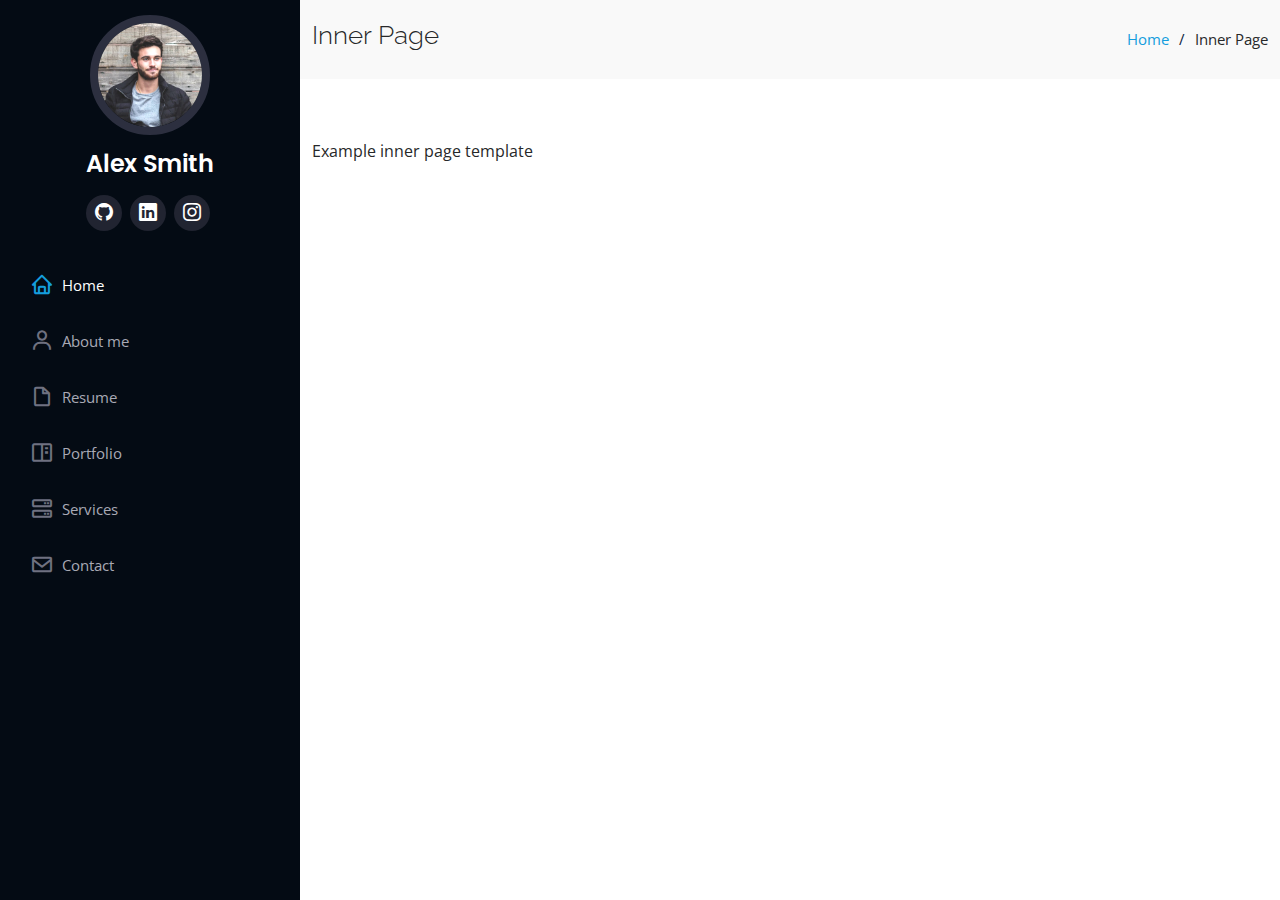
<file: inner-page.html>
<!DOCTYPE html>
<html lang="en">

<head>
  <meta charset="utf-8">
  <meta content="width=device-width, initial-scale=1.0" name="viewport">

  <title>Inner Page - iPortfolio Bootstrap Template</title>
  <meta content="" name="description">
  <meta content="" name="keywords">

  <!-- Favicons -->
  <link href="assets/img/favicon.png" rel="icon">
  <link href="assets/img/apple-touch-icon.png" rel="apple-touch-icon">

  <!-- Google Fonts -->
  <link href="https://fonts.googleapis.com/css?family=Open+Sans:300,300i,400,400i,600,600i,700,700i|Raleway:300,300i,400,400i,500,500i,600,600i,700,700i|Poppins:300,300i,400,400i,500,500i,600,600i,700,700i" rel="stylesheet">

  <!-- Vendor CSS Files -->
  <link href="assets/vendor/aos/aos.css" rel="stylesheet">
  <link href="assets/vendor/bootstrap/css/bootstrap.min.css" rel="stylesheet">
  <link href="assets/vendor/bootstrap-icons/bootstrap-icons.css" rel="stylesheet">
  <link href="assets/vendor/boxicons/css/boxicons.min.css" rel="stylesheet">
  <link href="assets/vendor/glightbox/css/glightbox.min.css" rel="stylesheet">
  <link href="assets/vendor/swiper/swiper-bundle.min.css" rel="stylesheet">

  <!-- Template Main CSS File -->
  <link href="assets/css/style.css" rel="stylesheet">

  <!-- =======================================================
  * Template Name: iPortfolio
  * Updated: Mar 10 2023 with Bootstrap v5.2.3
  * Template URL: https://bootstrapmade.com/iportfolio-bootstrap-portfolio-websites-template/
  * Author: BootstrapMade.com
  * License: https://bootstrapmade.com/license/
  ======================================================== -->
</head>

<body>

  <!-- ======= Mobile nav toggle button ======= -->
  <i class="bi bi-list mobile-nav-toggle d-xl-none"></i>

  <!-- ======= Header ======= -->
  <header id="header">
    <div class="d-flex flex-column">

      <div class="profile">
        <img src="assets/img/profile-img.jpg" alt="" class="img-fluid rounded-circle">
        <h1 class="text-light"><a href="index.html">Alex Smith</a></h1>
        <div class="social-links mt-3 text-center">
          <a href="https://github.com/rinconrodriguezjr" target="_blank" class="GitHub"><i class="bi bi-github"></i></a>
          <a href="https://www.linkedin.com/in/jorgerinconrdev/" target="_blank" class="linkedin"><i class="bi bi-linkedin"></i></a>
          <a href="https://www.instagram.com/rrajrraj1/?igshid=ZDdkNTZiNTM%3D" target="_blank" class="instagram"><i class="bi bi-instagram"></i></a>
        </div>
      </div>

      <nav id="navbar" class="nav-menu navbar">
        <ul>
          <li><a href="#hero" class="nav-link scrollto active"><i class="bx bx-home"></i> <span>Home</span></a></li>
          <li><a href="#about" class="nav-link scrollto"><i class="bx bx-user"></i> <span>About me</span></a></li>
          <li><a href="#resume" class="nav-link scrollto"><i class="bx bx-file-blank"></i> <span>Resume</span></a></li>
          <li><a href="#portfolio" class="nav-link scrollto"><i class="bx bx-book-content"></i> <span>Portfolio</span></a></li>
          <li><a href="#services" class="nav-link scrollto"><i class="bx bx-server"></i> <span>Services</span></a></li>
          <li><a href="#contact" class="nav-link scrollto"><i class="bx bx-envelope"></i> <span>Contact</span></a></li>
        </ul>
      </nav><!-- .nav-menu -->
    </div>
  </header><!-- End Header -->

  <main id="main">

    <!-- ======= Breadcrumbs ======= -->
    <section class="breadcrumbs">
      <div class="container">

        <div class="d-flex justify-content-between align-items-center">
          <h2>Inner Page</h2>
          <ol>
            <li><a href="index.html">Home</a></li>
            <li>Inner Page</li>
          </ol>
        </div>

      </div>
    </section><!-- End Breadcrumbs -->

    <section class="inner-page">
      <div class="container">
        <p>
          Example inner page template
        </p>
      </div>
    </section>

  </main><!-- End #main -->

  <!-- ======= Footer ======= -->
  <footer id="footer">
    <div class="container">
      <div class="copyright">
        <!-- &copy; Copyright <strong><span>iPortfolio</span></strong> -->
      </div>
      <div class="credits">
        <!-- All the links in the footer should remain intact. -->
        <!-- You can delete the links only if you purchased the pro version. -->
        <!-- Licensing information: https://bootstrapmade.com/license/ -->
        <!-- Purchase the pro version with working PHP/AJAX contact form: https://bootstrapmade.com/iportfolio-bootstrap-portfolio-websites-template/ -->
        <!-- Designed by <a href="https://bootstrapmade.com/">BootstrapMade</a> -->
      </div>
    </div>
  </footer><!-- End  Footer -->

  <a href="#" class="back-to-top d-flex align-items-center justify-content-center"><i class="bi bi-arrow-up-short"></i></a>

  <!-- Vendor JS Files -->
  <script src="assets/vendor/purecounter/purecounter_vanilla.js"></script>
  <script src="assets/vendor/aos/aos.js"></script>
  <script src="assets/vendor/bootstrap/js/bootstrap.bundle.min.js"></script>
  <script src="assets/vendor/glightbox/js/glightbox.min.js"></script>
  <script src="assets/vendor/isotope-layout/isotope.pkgd.min.js"></script>
  <script src="assets/vendor/swiper/swiper-bundle.min.js"></script>
  <script src="assets/vendor/typed.js/typed.min.js"></script>
  <script src="assets/vendor/waypoints/noframework.waypoints.js"></script>
  <script src="assets/vendor/php-email-form/validate.js"></script>

  <!-- Template Main JS File -->
  <script src="assets/js/main.js"></script>

</body>

</html>
</file>
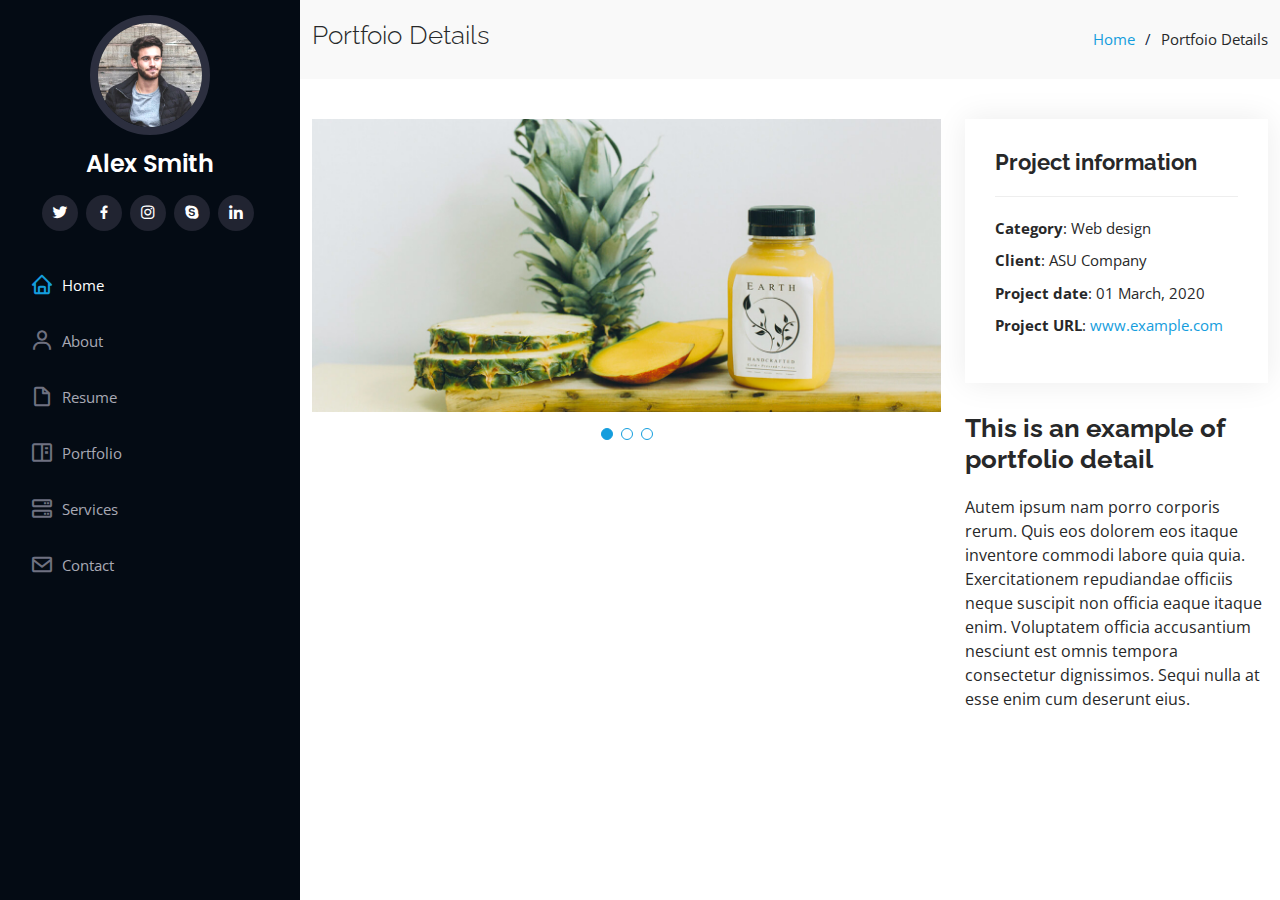
<file: portfolio-details.html>
<!DOCTYPE html>
<html lang="en">

<head>
  <meta charset="utf-8">
  <meta content="width=device-width, initial-scale=1.0" name="viewport">

  <title>Portfolio Details - iPortfolio Bootstrap Template</title>
  <meta content="" name="description">
  <meta content="" name="keywords">

  <!-- Favicons -->
  <link href="assets/img/favicon.png" rel="icon">
  <link href="assets/img/apple-touch-icon.png" rel="apple-touch-icon">

  <!-- Google Fonts -->
  <link href="https://fonts.googleapis.com/css?family=Open+Sans:300,300i,400,400i,600,600i,700,700i|Raleway:300,300i,400,400i,500,500i,600,600i,700,700i|Poppins:300,300i,400,400i,500,500i,600,600i,700,700i" rel="stylesheet">

  <!-- Vendor CSS Files -->
  <link href="assets/vendor/aos/aos.css" rel="stylesheet">
  <link href="assets/vendor/bootstrap/css/bootstrap.min.css" rel="stylesheet">
  <link href="assets/vendor/bootstrap-icons/bootstrap-icons.css" rel="stylesheet">
  <link href="assets/vendor/boxicons/css/boxicons.min.css" rel="stylesheet">
  <link href="assets/vendor/glightbox/css/glightbox.min.css" rel="stylesheet">
  <link href="assets/vendor/swiper/swiper-bundle.min.css" rel="stylesheet">

  <!-- Template Main CSS File -->
  <link href="assets/css/style.css" rel="stylesheet">

  <!-- =======================================================
  * Template Name: iPortfolio
  * Updated: Mar 10 2023 with Bootstrap v5.2.3
  * Template URL: https://bootstrapmade.com/iportfolio-bootstrap-portfolio-websites-template/
  * Author: BootstrapMade.com
  * License: https://bootstrapmade.com/license/
  ======================================================== -->
</head>

<body>

  <!-- ======= Mobile nav toggle button ======= -->
  <i class="bi bi-list mobile-nav-toggle d-xl-none"></i>

  <!-- ======= Header ======= -->
  <header id="header">
    <div class="d-flex flex-column">

      <div class="profile">
        <img src="assets/img/profile-img.jpg" alt="" class="img-fluid rounded-circle">
        <h1 class="text-light"><a href="index.html">Alex Smith</a></h1>
        <div class="social-links mt-3 text-center">
          <a href="#" class="twitter"><i class="bx bxl-twitter"></i></a>
          <a href="#" class="facebook"><i class="bx bxl-facebook"></i></a>
          <a href="#" class="instagram"><i class="bx bxl-instagram"></i></a>
          <a href="#" class="google-plus"><i class="bx bxl-skype"></i></a>
          <a href="#" class="linkedin"><i class="bx bxl-linkedin"></i></a>
        </div>
      </div>

      <nav id="navbar" class="nav-menu navbar">
        <ul>
          <li><a href="#hero" class="nav-link scrollto active"><i class="bx bx-home"></i> <span>Home</span></a></li>
          <li><a href="#about" class="nav-link scrollto"><i class="bx bx-user"></i> <span>About</span></a></li>
          <li><a href="#resume" class="nav-link scrollto"><i class="bx bx-file-blank"></i> <span>Resume</span></a></li>
          <li><a href="#portfolio" class="nav-link scrollto"><i class="bx bx-book-content"></i> <span>Portfolio</span></a></li>
          <li><a href="#services" class="nav-link scrollto"><i class="bx bx-server"></i> <span>Services</span></a></li>
          <li><a href="#contact" class="nav-link scrollto"><i class="bx bx-envelope"></i> <span>Contact</span></a></li>
        </ul>
      </nav><!-- .nav-menu -->
    </div>
  </header><!-- End Header -->

  <main id="main">

    <!-- ======= Breadcrumbs ======= -->
    <section id="breadcrumbs" class="breadcrumbs">
      <div class="container">

        <div class="d-flex justify-content-between align-items-center">
          <h2>Portfoio Details</h2>
          <ol>
            <li><a href="index.html">Home</a></li>
            <li>Portfoio Details</li>
          </ol>
        </div>

      </div>
    </section><!-- End Breadcrumbs -->

    <!-- ======= Portfolio Details Section ======= -->
    <section id="portfolio-details" class="portfolio-details">
      <div class="container">

        <div class="row gy-4">

          <div class="col-lg-8">
            <div class="portfolio-details-slider swiper">
              <div class="swiper-wrapper align-items-center">

                <div class="swiper-slide">
                  <img src="assets/img/portfolio/portfolio-details-1.jpg" alt="">
                </div>

                <div class="swiper-slide">
                  <img src="assets/img/portfolio/portfolio-details-2.jpg" alt="">
                </div>

                <div class="swiper-slide">
                  <img src="assets/img/portfolio/portfolio-details-3.jpg" alt="">
                </div>

              </div>
              <div class="swiper-pagination"></div>
            </div>
          </div>

          <div class="col-lg-4">
            <div class="portfolio-info">
              <h3>Project information</h3>
              <ul>
                <li><strong>Category</strong>: Web design</li>
                <li><strong>Client</strong>: ASU Company</li>
                <li><strong>Project date</strong>: 01 March, 2020</li>
                <li><strong>Project URL</strong>: <a href="#">www.example.com</a></li>
              </ul>
            </div>
            <div class="portfolio-description">
              <h2>This is an example of portfolio detail</h2>
              <p>
                Autem ipsum nam porro corporis rerum. Quis eos dolorem eos itaque inventore commodi labore quia quia. Exercitationem repudiandae officiis neque suscipit non officia eaque itaque enim. Voluptatem officia accusantium nesciunt est omnis tempora consectetur dignissimos. Sequi nulla at esse enim cum deserunt eius.
              </p>
            </div>
          </div>

        </div>

      </div>
    </section><!-- End Portfolio Details Section -->

  </main><!-- End #main -->

  <!-- ======= Footer ======= -->
  <footer id="footer">
    <div class="container">
      <div class="copyright">
        <!-- &copy; Copyright <strong><span>iPortfolio</span></strong> -->
      </div>
      <div class="credits">
        <!-- All the links in the footer should remain intact. -->
        <!-- You can delete the links only if you purchased the pro version. -->
        <!-- Licensing information: https://bootstrapmade.com/license/ -->
        <!-- Purchase the pro version with working PHP/AJAX contact form: https://bootstrapmade.com/iportfolio-bootstrap-portfolio-websites-template/ -->
        <!-- Designed by <a href="https://bootstrapmade.com/">BootstrapMade</a> -->
      </div>
    </div>
  </footer><!-- End  Footer -->

  <a href="#" class="back-to-top d-flex align-items-center justify-content-center"><i class="bi bi-arrow-up-short"></i></a>

  <!-- Vendor JS Files -->
  <script src="assets/vendor/purecounter/purecounter_vanilla.js"></script>
  <script src="assets/vendor/aos/aos.js"></script>
  <script src="assets/vendor/bootstrap/js/bootstrap.bundle.min.js"></script>
  <script src="assets/vendor/glightbox/js/glightbox.min.js"></script>
  <script src="assets/vendor/isotope-layout/isotope.pkgd.min.js"></script>
  <script src="assets/vendor/swiper/swiper-bundle.min.js"></script>
  <script src="assets/vendor/typed.js/typed.min.js"></script>
  <script src="assets/vendor/waypoints/noframework.waypoints.js"></script>
  <script src="assets/vendor/php-email-form/validate.js"></script>

  <!-- Template Main JS File -->
  <script src="assets/js/main.js"></script>

</body>

</html>
</file>
<file: assets/css/style.css>
/**
* Template Name: iPortfolio
* Updated: Mar 10 2023 with Bootstrap v5.2.3
* Template URL: https://bootstrapmade.com/iportfolio-bootstrap-portfolio-websites-template/
* Author: BootstrapMade.com
* License: https://bootstrapmade.com/license/
*/

/*--------------------------------------------------------------
# General
--------------------------------------------------------------*/
body {
  font-family: "Open Sans", sans-serif;
  color: #272829;
}

a {
  color: #149ddd;
  text-decoration: none;
}

a:hover {
  color: #37b3ed;
  text-decoration: none;
}

h1,
h2,
h3,
h4,
h5,
h6 {
  font-family: "Raleway", sans-serif;
}

/*--------------------------------------------------------------
# Back to top button
--------------------------------------------------------------*/
.back-to-top {
  position: fixed;
  visibility: hidden;
  opacity: 0;
  right: 15px;
  bottom: 15px;
  z-index: 996;
  background: #149ddd;
  width: 40px;
  height: 40px;
  border-radius: 50px;
  transition: all 0.4s;
}

.back-to-top i {
  font-size: 28px;
  color: #fff;
  line-height: 0;
}

.back-to-top:hover {
  background: #2eafec;
  color: #fff;
}

.back-to-top.active {
  visibility: visible;
  opacity: 1;
}

/*--------------------------------------------------------------
# Header
--------------------------------------------------------------*/
#header {
  position: fixed;
  top: 0;
  left: 0;
  bottom: 0;
  width: 300px;
  transition: all ease-in-out 0.5s;
  z-index: 9997;
  transition: all 0.5s;
  padding: 0 15px;
  background: #040b14;
  overflow-y: auto;
}

#header .profile img {
  margin: 15px auto;
  display: block;
  width: 120px;
  border: 8px solid #2c2f3f;
}

#header .profile h1 {
  font-size: 24px;
  margin: 0;
  padding: 0;
  font-weight: 600;
  -moz-text-align-last: center;
  text-align-last: center;
  font-family: "Poppins", sans-serif;
}

#header .profile h1 a,
#header .profile h1 a:hover {
  color: #fff;
  text-decoration: none;
}

#header .profile .social-links a {
  font-size: 18px;
  display: inline-block;
  background: #212431;
  color: #fff;
  line-height: 1;
  padding: 8px 0;
  margin-right: 4px;
  border-radius: 50%;
  text-align: center;
  width: 36px;
  height: 36px;
  transition: 0.3s;
}

#header .profile .social-links a:hover {
  background: #149ddd;
  color: #fff;
  text-decoration: none;
}

#main {
  margin-left: 300px;
}

@media (max-width: 1199px) {
  #header {
    left: -300px;
  }

  #main {
    margin-left: 0;
  }
}

/*--------------------------------------------------------------
# Navigation Menu
--------------------------------------------------------------*/
/* Desktop Navigation */
.nav-menu {
  padding: 30px 0 0 0;
}

.nav-menu * {
  margin: 0;
  padding: 0;
  list-style: none;
}

.nav-menu>ul>li {
  position: relative;
  white-space: nowrap;
}

.nav-menu a,
.nav-menu a:focus {
  display: flex;
  align-items: center;
  color: #a8a9b4;
  padding: 12px 15px;
  margin-bottom: 8px;
  transition: 0.3s;
  font-size: 15px;
}

.nav-menu a i,
.nav-menu a:focus i {
  font-size: 24px;
  padding-right: 8px;
  color: #6f7180;
}

.nav-menu a:hover,
.nav-menu .active,
.nav-menu .active:focus,
.nav-menu li:hover>a {
  text-decoration: none;
  color: #fff;
}

.nav-menu a:hover i,
.nav-menu .active i,
.nav-menu .active:focus i,
.nav-menu li:hover>a i {
  color: #149ddd;
}

/* Mobile Navigation */
.mobile-nav-toggle {
  position: fixed;
  right: 15px;
  top: 15px;
  z-index: 9998;
  border: 0;
  font-size: 24px;
  transition: all 0.4s;
  outline: none !important;
  background-color: #149ddd;
  color: #fff;
  width: 40px;
  height: 40px;
  display: inline-flex;
  align-items: center;
  justify-content: center;
  line-height: 0;
  border-radius: 50px;
  cursor: pointer;
}

.mobile-nav-active {
  overflow: hidden;
}

.mobile-nav-active #header {
  left: 0;
}

/*--------------------------------------------------------------
# Hero Section
--------------------------------------------------------------*/
#hero {
  width: 100%;
  height: 100vh;
  background: url("../img/hero-bg1.jpg") top center;
  /* background: url("../img/hero-bg.jpg") top center; */
  /* background: url("../img/1.jpeg") top center; */
  background-size: cover;
}

#hero:before {
  content: "";
  background: rgba(5, 13, 24, 0.3);
  position: absolute;
  bottom: 0;
  top: 0;
  left: 0;
  right: 0;
  z-index: 1;
}

#hero .hero-container {
  position: relative;
  z-index: 2;
  min-width: 300px;
}

#hero h1 {
  margin: 0 0 10px 0;
  font-size: 64px;
  font-weight: 700;
  line-height: 56px;
  color: #fff;
}

#hero p {
  color: #fff;
  margin-bottom: 50px;
  font-size: 26px;
  font-family: "Poppins", sans-serif;
}

#hero p span {
  color: #fff;
  padding-bottom: 4px;
  letter-spacing: 1px;
  border-bottom: 3px solid #149ddd;
}

@media (min-width: 1024px) {
  #hero {
    background-attachment: fixed;
  }
}

@media (max-width: 768px) {
  #hero h1 {
    font-size: 28px;
    line-height: 36px;
  }

  #hero h2 {
    font-size: 18px;
    line-height: 24px;
    margin-bottom: 30px;
  }
}

/*--------------------------------------------------------------
# Sections General
--------------------------------------------------------------*/
section {
  padding: 60px 0;
  overflow: hidden;
}

.section-bg {
  background: #f5f8fd;
}

.section-title {
  padding-bottom: 30px;
}

.section-title h2 {
  font-size: 32px;
  font-weight: bold;
  margin-bottom: 20px;
  padding-bottom: 20px;
  position: relative;
  color: #173b6c;
}

.section-title h2::after {
  content: "";
  position: absolute;
  display: block;
  width: 50px;
  height: 3px;
  background: #149ddd;
  bottom: 0;
  left: 0;
}

.section-title p {
  margin-bottom: 0;
}

/*--------------------------------------------------------------
# About
--------------------------------------------------------------*/
.about .content h3 {
  font-weight: 700;
  font-size: 26px;
  color: #173b6c;
}

.about .content ul {
  list-style: none;
  padding: 0;
}

.about .content ul li {
  margin-bottom: 20px;
  display: flex;
  align-items: center;
}

.about .content ul strong {
  margin-right: 10px;
}

.about .content ul i {
  font-size: 16px;
  margin-right: 5px;
  color: #149ddd;
  line-height: 0;
}

.about .content p:last-child {
  margin-bottom: 0;
}

/*--------------------------------------------------------------
# Facts
--------------------------------------------------------------*/
.facts {
  padding-bottom: 30px;
}

.facts .count-box {
  padding: 30px;
  width: 100%;
}

.facts .count-box i {
  display: block;
  font-size: 44px;
  color: #149ddd;
  float: left;
  line-height: 0;
}

.facts .count-box span {
  font-size: 48px;
  line-height: 40px;
  display: block;
  font-weight: 700;
  color: #050d18;
  margin-left: 60px;
}

.facts .count-box p {
  padding: 15px 0 0 0;
  margin: 0 0 0 60px;
  font-family: "Raleway", sans-serif;
  font-size: 14px;
  color: #122f57;
}

.facts .count-box a {
  font-weight: 600;
  display: block;
  margin-top: 20px;
  color: #122f57;
  font-size: 15px;
  font-family: "Poppins", sans-serif;
  transition: ease-in-out 0.3s;
}

.facts .count-box a:hover {
  color: #1f5297;
}

/*--------------------------------------------------------------
# Akills
--------------------------------------------------------------*/
.skills .progress {
  height: 60px;
  display: block;
  background: none;
  border-radius: 0;
}

.skills .progress .skill {
  padding: 0;
  margin: 0 0 6px 0;
  text-transform: uppercase;
  display: block;
  font-weight: 600;
  font-family: "Poppins", sans-serif;
  color: #050d18;
}

.skills .progress .skill .val {
  float: right;
  font-style: normal;
}

.skills .progress-bar-wrap {
  background: #dce8f8;
  height: 10px;
}

.skills .progress-bar {
  width: 1px;
  height: 10px;
  transition: 0.9s;
  background-color: #149ddd;
}

/*--------------------------------------------------------------
# Resume
--------------------------------------------------------------*/
.resume .resume-title {
  font-size: 26px;
  font-weight: 700;
  margin-top: 20px;
  margin-bottom: 20px;
  color: #050d18;
}

.resume .resume-item {
  padding: 0 0 20px 20px;
  margin-top: -2px;
  border-left: 2px solid #1f5297;
  position: relative;
}

.resume .resume-item h4 {
  line-height: 18px;
  font-size: 18px;
  font-weight: 600;
  text-transform: uppercase;
  font-family: "Poppins", sans-serif;
  color: #050d18;
  margin-bottom: 10px;
}

.resume .resume-item h5 {
  font-size: 16px;
  background: #e4edf9;
  padding: 5px 15px;
  display: inline-block;
  font-weight: 600;
  margin-bottom: 10px;
}

.resume .resume-item ul {
  padding-left: 20px;
}

.resume .resume-item ul li {
  padding-bottom: 10px;
}

.resume .resume-item:last-child {
  padding-bottom: 0;
}

.resume .resume-item::before {
  content: "";
  position: absolute;
  width: 16px;
  height: 16px;
  border-radius: 50px;
  left: -9px;
  top: 0;
  background: #fff;
  border: 2px solid #1f5297;
}

/*--------------------------------------------------------------
# Portfolio
--------------------------------------------------------------*/
.portfolio .portfolio-item {
  margin-bottom: 30px;
}

.portfolio #portfolio-flters {
  padding: 0;
  margin: 0 auto 35px auto;
  list-style: none;
  text-align: center;
  background: #fff;
  border-radius: 50px;
  padding: 2px 15px;
}

.portfolio #portfolio-flters li {
  cursor: pointer;
  display: inline-block;
  padding: 10px 15px 8px 15px;
  font-size: 14px;
  font-weight: 600;
  line-height: 1;
  text-transform: uppercase;
  color: #272829;
  margin-bottom: 5px;
  transition: all 0.3s ease-in-out;
}

.portfolio #portfolio-flters li:hover,
.portfolio #portfolio-flters li.filter-active {
  color: #149ddd;
}

.portfolio #portfolio-flters li:last-child {
  margin-right: 0;
}

.portfolio .portfolio-wrap {
  transition: 0.3s;
  position: relative;
  overflow: hidden;
  z-index: 1;
}

.portfolio .portfolio-wrap::before {
  content: "";
  background: rgba(255, 255, 255, 0.5);
  position: absolute;
  left: 0;
  right: 0;
  top: 0;
  bottom: 0;
  transition: all ease-in-out 0.3s;
  z-index: 2;
  opacity: 0;
}

.portfolio .portfolio-wrap .portfolio-links {
  opacity: 1;
  left: 0;
  right: 0;
  bottom: -60px;
  z-index: 3;
  position: absolute;
  transition: all ease-in-out 0.3s;
  display: flex;
  justify-content: center;
}

.portfolio .portfolio-wrap .portfolio-links a {
  color: #fff;
  font-size: 28px;
  text-align: center;
  background: rgba(20, 157, 221, 0.75);
  transition: 0.3s;
  width: 50%;
}

.portfolio .portfolio-wrap .portfolio-links a:hover {
  background: rgba(20, 157, 221, 0.95);
}

.portfolio .portfolio-wrap .portfolio-links a+a {
  border-left: 1px solid #37b3ed;
}

.portfolio .portfolio-wrap:hover::before {
  top: 0;
  left: 0;
  right: 0;
  bottom: 0;
  opacity: 1;
}

.portfolio .portfolio-wrap:hover .portfolio-links {
  opacity: 1;
  bottom: 0;
}

/*--------------------------------------------------------------
# Portfolio Details
--------------------------------------------------------------*/
.portfolio-details {
  padding-top: 40px;
}

.portfolio-details .portfolio-details-slider img {
  width: 100%;
}

.portfolio-details .portfolio-details-slider .swiper-pagination {
  margin-top: 20px;
  position: relative;
}

.portfolio-details .portfolio-details-slider .swiper-pagination .swiper-pagination-bullet {
  width: 12px;
  height: 12px;
  background-color: #fff;
  opacity: 1;
  border: 1px solid #149ddd;
}

.portfolio-details .portfolio-details-slider .swiper-pagination .swiper-pagination-bullet-active {
  background-color: #149ddd;
}

.portfolio-details .portfolio-info {
  padding: 30px;
  box-shadow: 0px 0 30px rgba(5, 13, 24, 0.08);
}

.portfolio-details .portfolio-info h3 {
  font-size: 22px;
  font-weight: 700;
  margin-bottom: 20px;
  padding-bottom: 20px;
  border-bottom: 1px solid #eee;
}

.portfolio-details .portfolio-info ul {
  list-style: none;
  padding: 0;
  font-size: 15px;
}

.portfolio-details .portfolio-info ul li+li {
  margin-top: 10px;
}

.portfolio-details .portfolio-description {
  padding-top: 30px;
}

.portfolio-details .portfolio-description h2 {
  font-size: 26px;
  font-weight: 700;
  margin-bottom: 20px;
}

.portfolio-details .portfolio-description p {
  padding: 0;
}

/*--------------------------------------------------------------
# Services
--------------------------------------------------------------*/
.services .icon-box {
  margin-bottom: 20px;
}

.imgservices{
  width: 100px;
  height: 100px;
}

.imgservices1{
  width: 180px;
  height: 120px;
}

.services .icon {
  float: left;
  display: flex;
  align-items: center;
  justify-content: center;
  width: 54px;
  height: 54px;
  background: #149ddd;
  border-radius: 50%;
  transition: 0.5s;
  border: 1px solid #149ddd;
}

.services .icon i {
  color: #fff;
  font-size: 24px;
  line-height: 0;
}

.services .icon-box:hover .icon {
  background: #fff;
}

.services .icon-box:hover .icon i {
  color: #149ddd;
}

.services .title {
  margin-left: 80px;
  font-weight: 700;
  margin-bottom: 15px;
  font-size: 18px;
}

.services .title a {
  color: #343a40;
}

.services .title a:hover {
  color: #149ddd;
}

.services .description {
  margin-left: 80px;
  line-height: 24px;
  font-size: 14px;
}

/*--------------------------------------------------------------
# Testimonials
--------------------------------------------------------------*/
.testimonials .testimonials-carousel,
.testimonials .testimonials-slider {
  overflow: hidden;
}

.testimonials .testimonial-item {
  box-sizing: content-box;
  text-align: center;
  min-height: 320px;
}

.testimonials .testimonial-item .testimonial-img {
  width: 90px;
  border-radius: 50%;
  margin: 0 auto;
}

.testimonials .testimonial-item h3 {
  font-size: 18px;
  font-weight: bold;
  margin: 10px 0 5px 0;
  color: #111;
}

.testimonials .testimonial-item h4 {
  font-size: 14px;
  color: #999;
  margin: 0;
}

.testimonials .testimonial-item .quote-icon-left,
.testimonials .testimonial-item .quote-icon-right {
  color: #c3e8fa;
  font-size: 26px;
}

.testimonials .testimonial-item .quote-icon-left {
  display: inline-block;
  left: -5px;
  position: relative;
}

.testimonials .testimonial-item .quote-icon-right {
  display: inline-block;
  right: -5px;
  position: relative;
  top: 10px;
}

.testimonials .testimonial-item p {
  font-style: italic;
  margin: 0 15px 15px 15px;
  padding: 20px;
  background: #fff;
  position: relative;
  margin-bottom: 35px;
  border-radius: 6px;
  box-shadow: 0px 2px 15px rgba(0, 0, 0, 0.1);
}

.testimonials .testimonial-item p::after {
  content: "";
  width: 0;
  height: 0;
  border-top: 20px solid #fff;
  border-right: 20px solid transparent;
  border-left: 20px solid transparent;
  position: absolute;
  bottom: -20px;
  left: calc(50% - 20px);
}

.testimonials .swiper-pagination {
  margin-top: 20px;
  position: relative;
}

.testimonials .swiper-pagination .swiper-pagination-bullet {
  width: 12px;
  height: 12px;
  background-color: #fff;
  opacity: 1;
  border: 1px solid #149ddd;
}

.testimonials .swiper-pagination .swiper-pagination-bullet-active {
  background-color: #149ddd;
}

/*--------------------------------------------------------------
# Contact
--------------------------------------------------------------*/
.contact {
  padding-bottom: 130px;
}

.contact .info {
  padding: 30px;
  background: #fff;
  width: 100%;
  box-shadow: 0 0 24px 0 rgba(0, 0, 0, 0.12);
}

.contact .info i {
  font-size: 20px;
  color: #149ddd;
  float: left;
  width: 44px;
  height: 44px;
  background: #dff3fc;
  display: flex;
  justify-content: center;
  align-items: center;
  border-radius: 50px;
  transition: all 0.3s ease-in-out;
}

.contact .info h4 {
  padding: 0 0 0 60px;
  font-size: 22px;
  font-weight: 600;
  margin-bottom: 5px;
  color: #050d18;
}

.contact .info p {
  padding: 0 0 10px 60px;
  margin-bottom: 20px;
  font-size: 14px;
  color: #173b6c;
}

.contact .info .email p {
  padding-top: 5px;
}

.contact .info .social-links {
  padding-left: 60px;
}

.contact .info .social-links a {
  font-size: 18px;
  display: inline-block;
  background: #333;
  color: #fff;
  line-height: 1;
  padding: 8px 0;
  border-radius: 50%;
  text-align: center;
  width: 36px;
  height: 36px;
  transition: 0.3s;
  margin-right: 10px;
}

.contact .info .social-links a:hover {
  background: #149ddd;
  color: #fff;
}

.contact .info .email:hover i,
.contact .info .address:hover i,
.contact .info .phone:hover i {
  background: #149ddd;
  color: #fff;
}

.contact .php-email-form {
  width: 100%;
  padding: 30px;
  background: #fff;
  box-shadow: 0 0 24px 0 rgba(0, 0, 0, 0.12);
}

.contact .php-email-form .form-group {
  padding-bottom: 8px;
}

.contact .php-email-form .validate {
  display: none;
  color: red;
  margin: 0 0 15px 0;
  font-weight: 400;
  font-size: 13px;
}

.contact .php-email-form .error-message {
  display: none;
  color: #fff;
  background: #ed3c0d;
  text-align: left;
  padding: 15px;
  font-weight: 600;
}

.contact .php-email-form .error-message br+br {
  margin-top: 25px;
}

.contact .php-email-form .sent-message {
  display: none;
  color: #fff;
  background: #18d26e;
  text-align: center;
  padding: 15px;
  font-weight: 600;
}

.contact .php-email-form .loading {
  display: none;
  background: #fff;
  text-align: center;
  padding: 15px;
}

.contact .php-email-form .loading:before {
  content: "";
  display: inline-block;
  border-radius: 50%;
  width: 24px;
  height: 24px;
  margin: 0 10px -6px 0;
  border: 3px solid #18d26e;
  border-top-color: #eee;
  animation: animate-loading 1s linear infinite;
}

.contact .php-email-form .form-group {
  margin-bottom: 15px;
}

.contact .php-email-form label {
  padding-bottom: 8px;
}

.contact .php-email-form input,
.contact .php-email-form textarea {
  border-radius: 0;
  box-shadow: none;
  font-size: 14px;
}

.contact .php-email-form input {
  height: 44px;
}

.contact .php-email-form textarea {
  padding: 10px 15px;
}

.contact .php-email-form button[type=submit] {
  background: #149ddd;
  border: 0;
  padding: 10px 24px;
  color: #fff;
  transition: 0.4s;
  border-radius: 4px;
}

.contact .php-email-form button[type=submit]:hover {
  background: #37b3ed;
}

@keyframes animate-loading {
  0% {
    transform: rotate(0deg);
  }

  100% {
    transform: rotate(360deg);
  }
}

/*--------------------------------------------------------------
# Breadcrumbs
--------------------------------------------------------------*/
.breadcrumbs {
  padding: 20px 0;
  background: #f9f9f9;
}

.breadcrumbs h2 {
  font-size: 26px;
  font-weight: 300;
}

.breadcrumbs ol {
  display: flex;
  flex-wrap: wrap;
  list-style: none;
  padding: 0;
  margin: 0;
  font-size: 15px;
}

.breadcrumbs ol li+li {
  padding-left: 10px;
}

.breadcrumbs ol li+li::before {
  display: inline-block;
  padding-right: 10px;
  color: #0e2442;
  content: "/";
}

@media (max-width: 768px) {
  .breadcrumbs .d-flex {
    display: block !important;
  }

  .breadcrumbs ol {
    display: block;
  }

  .breadcrumbs ol li {
    display: inline-block;
  }
}

/*--------------------------------------------------------------
# Footer
--------------------------------------------------------------*/
#footer {
  padding: 15px;
  color: #f4f6fd;
  font-size: 14px;
  position: fixed;
  left: 0;
  bottom: 0;
  width: 300px;
  z-index: 9999;
  background: #040b14;
}

#footer .copyright {
  text-align: center;
}

#footer .credits {
  padding-top: 5px;
  text-align: center;
  font-size: 13px;
  color: #eaebf0;
}

@media (max-width: 1199px) {
  #footer {
    position: static;
    width: auto;
    padding-right: 20px 15px;
  }
}
</file>
